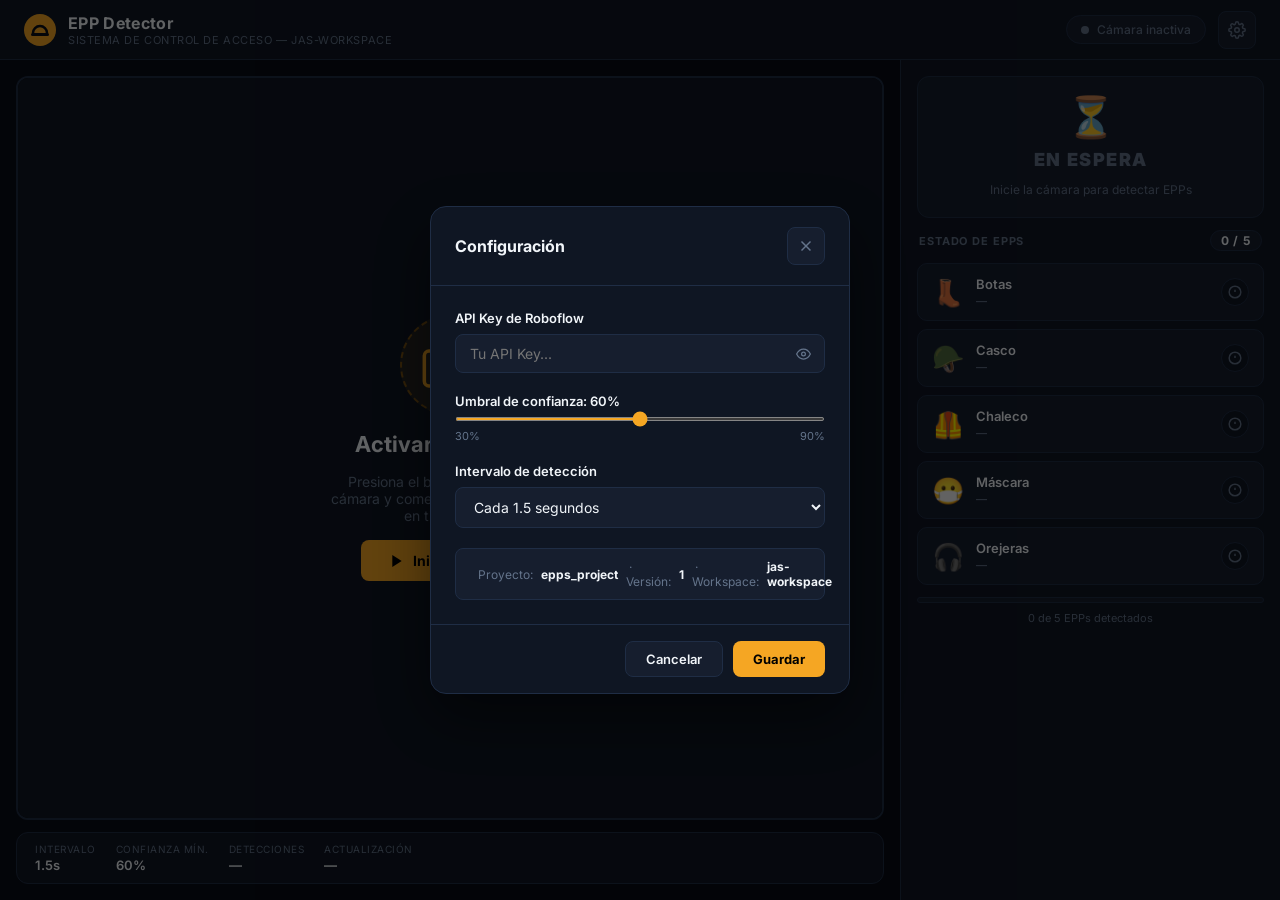
<file: index.html>
<!DOCTYPE html>
<html lang="es">
<head>
  <meta charset="UTF-8">
  <meta name="viewport" content="width=device-width, initial-scale=1.0">
  <title>EPP Detector — Control de Acceso</title>
  <meta name="description" content="Sistema de detección de Equipos de Protección Personal en tiempo real usando IA.">
  <link rel="stylesheet" href="style.css">
</head>
<body>

<!-- HEADER -->
<header class="header">
  <div class="header-brand">
    <div class="header-logo">
      <svg width="32" height="32" viewBox="0 0 32 32" fill="none">
        <circle cx="16" cy="16" r="16" fill="#F5A623"/>
        <path d="M9 19c0-3.866 3.134-7 7-7s7 3.134 7 7" stroke="#080C16" stroke-width="2.5" stroke-linecap="round"/>
        <rect x="7" y="19" width="18" height="3" rx="1.5" fill="#080C16"/>
      </svg>
    </div>
    <div>
      <h1 class="header-title">EPP Detector</h1>
      <p class="header-subtitle">Sistema de Control de Acceso — jas-workspace</p>
    </div>
  </div>
  <div class="header-controls">
    <div class="detection-status" id="detection-status">
      <span class="status-dot" id="status-dot"></span>
      <span id="status-text">Cámara inactiva</span>
    </div>
    <button class="btn-icon" id="settings-btn" title="Configuración">
      <svg width="18" height="18" viewBox="0 0 24 24" fill="none" stroke="currentColor" stroke-width="2">
        <circle cx="12" cy="12" r="3"/>
        <path d="M19.4 15a1.65 1.65 0 0 0 .33 1.82l.06.06a2 2 0 0 1-2.83 2.83l-.06-.06a1.65 1.65 0 0 0-1.82-.33 1.65 1.65 0 0 0-1 1.51V21a2 2 0 0 1-4 0v-.09A1.65 1.65 0 0 0 9 19.4a1.65 1.65 0 0 0-1.82.33l-.06.06a2 2 0 0 1-2.83-2.83l.06-.06A1.65 1.65 0 0 0 4.68 15a1.65 1.65 0 0 0-1.51-1H3a2 2 0 0 1 0-4h.09A1.65 1.65 0 0 0 4.6 9a1.65 1.65 0 0 0-.33-1.82l-.06-.06a2 2 0 0 1 2.83-2.83l.06.06A1.65 1.65 0 0 0 9 4.68a1.65 1.65 0 0 0 1-1.51V3a2 2 0 0 1 4 0v.09a1.65 1.65 0 0 0 1 1.51 1.65 1.65 0 0 0 1.82-.33l.06-.06a2 2 0 0 1 2.83 2.83l-.06.06A1.65 1.65 0 0 0 19.4 9a1.65 1.65 0 0 0 1.51 1H21a2 2 0 0 1 0 4h-.09a1.65 1.65 0 0 0-1.51 1z"/>
      </svg>
    </button>
  </div>
</header>

<!-- MAIN -->
<main class="main-content">

  <!-- CAMERA -->
  <section class="camera-section">
    <div class="camera-wrapper" id="camera-wrapper">
      <video id="video" autoplay playsinline muted></video>
      <canvas id="overlay"></canvas>

      <div class="camera-placeholder" id="camera-placeholder">
        <div class="placeholder-content">
          <div class="camera-icon-wrapper">
            <svg width="56" height="56" viewBox="0 0 24 24" fill="none" stroke="currentColor" stroke-width="1.5">
              <path d="M23 19a2 2 0 0 1-2 2H3a2 2 0 0 1-2-2V8a2 2 0 0 1 2-2h4l2-3h6l2 3h4a2 2 0 0 1 2 2z"/>
              <circle cx="12" cy="13" r="4"/>
            </svg>
          </div>
          <h2>Activar Detección</h2>
          <p>Presiona el botón para iniciar la cámara y comenzar a detectar EPPs en tiempo real</p>
          <button class="btn-primary" id="start-camera-btn">
            <svg width="16" height="16" viewBox="0 0 24 24" fill="currentColor"><polygon points="5 3 19 12 5 21 5 3"/></svg>
            Iniciar Cámara
          </button>
        </div>
      </div>

      <div class="scan-line" id="scan-line"></div>
      <div class="no-detection-overlay" id="no-detection-overlay">⚠&nbsp; Sin EPPs Detectados</div>
    </div>

    <div class="camera-bar">
      <div class="camera-bar-info">
        <span class="bar-label">Intervalo</span>
        <span class="bar-value" id="interval-display">1.5s</span>
      </div>
      <div class="camera-bar-info">
        <span class="bar-label">Confianza mín.</span>
        <span class="bar-value" id="confidence-display">60%</span>
      </div>
      <div class="camera-bar-info">
        <span class="bar-label">Detecciones</span>
        <span class="bar-value" id="detections-count">—</span>
      </div>
      <div class="camera-bar-info">
        <span class="bar-label">Actualización</span>
        <span class="bar-value" id="last-update">—</span>
      </div>
      <button class="btn-stop" id="stop-camera-btn" style="display:none">
        <svg width="12" height="12" viewBox="0 0 24 24" fill="currentColor"><rect x="3" y="3" width="18" height="18" rx="2"/></svg>
        Detener
      </button>
    </div>
  </section>

  <!-- STATUS PANEL -->
  <section class="status-section">

    <!-- Access Indicator -->
    <div class="access-card" id="access-card">
      <div class="access-icon" id="access-icon">⏳</div>
      <span class="access-label" id="access-label">EN ESPERA</span>
      <span class="access-sublabel" id="access-sublabel">Inicie la cámara para detectar EPPs</span>
    </div>

    <!-- Missing EPPs -->
    <div class="missing-alert" id="missing-alert" style="display:none">
      <div class="missing-header">
        <svg width="14" height="14" viewBox="0 0 24 24" fill="none" stroke="currentColor" stroke-width="2.5">
          <path d="M10.29 3.86L1.82 18a2 2 0 0 0 1.71 3h16.94a2 2 0 0 0 1.71-3L13.71 3.86a2 2 0 0 0-3.42 0z"/>
          <line x1="12" y1="9" x2="12" y2="13"/>
          <line x1="12" y1="17" x2="12.01" y2="17"/>
        </svg>
        EPPs Faltantes
      </div>
      <div class="missing-list" id="missing-list"></div>
    </div>

    <!-- EPP Status Grid -->
    <div class="epp-section-title">
      <span>Estado de EPPs</span>
      <span class="epp-counter" id="epp-counter">0 / 5</span>
    </div>

    <div class="epp-grid" id="epp-grid">
      <!-- Cards injected by JS -->
    </div>

    <!-- Progress -->
    <div class="progress-section">
      <div class="progress-bar-wrapper">
        <div class="progress-bar" id="progress-bar" style="width:0%"></div>
      </div>
      <span class="progress-label" id="progress-label">0 de 5 EPPs detectados</span>
    </div>

  </section>
</main>

<!-- SETTINGS MODAL -->
<div class="modal-overlay" id="modal-overlay">
  <div class="modal">
    <div class="modal-header">
      <h2>Configuración</h2>
      <button class="btn-icon" id="close-modal-btn">
        <svg width="18" height="18" viewBox="0 0 24 24" fill="none" stroke="currentColor" stroke-width="2">
          <line x1="18" y1="6" x2="6" y2="18"/><line x1="6" y1="6" x2="18" y2="18"/>
        </svg>
      </button>
    </div>
    <div class="modal-body">
      <div class="form-group">
        <label for="api-key-input">API Key de Roboflow</label>
        <div class="input-wrapper">
          <input type="password" id="api-key-input" class="form-input" placeholder="Tu API Key...">
          <button class="btn-toggle-password" id="toggle-password" type="button">
            <svg width="15" height="15" viewBox="0 0 24 24" fill="none" stroke="currentColor" stroke-width="2">
              <path d="M1 12s4-8 11-8 11 8 11 8-4 8-11 8-11-8-11-8z"/>
              <circle cx="12" cy="12" r="3"/>
            </svg>
          </button>
        </div>
      </div>
      <div class="form-group">
        <label for="confidence-input">Umbral de confianza: <span id="confidence-value">60%</span></label>
        <input type="range" id="confidence-input" min="30" max="90" value="60" class="form-range">
        <div class="range-labels"><span>30%</span><span>90%</span></div>
      </div>
      <div class="form-group">
        <label for="interval-input">Intervalo de detección</label>
        <select id="interval-input" class="form-select">
          <option value="1000">Cada 1 segundo</option>
          <option value="1500" selected>Cada 1.5 segundos</option>
          <option value="2000">Cada 2 segundos</option>
          <option value="3000">Cada 3 segundos</option>
        </select>
      </div>
      <div class="modal-info">
        <svg width="13" height="13" viewBox="0 0 24 24" fill="none" stroke="currentColor" stroke-width="2">
          <circle cx="12" cy="12" r="10"/><line x1="12" y1="8" x2="12" y2="12"/><line x1="12" y1="16" x2="12.01" y2="16"/>
        </svg>
        Proyecto: <strong>epps_project</strong> &nbsp;·&nbsp; Versión: <strong>1</strong> &nbsp;·&nbsp; Workspace: <strong>jas-workspace</strong>
      </div>
    </div>
    <div class="modal-footer">
      <button class="btn-secondary" id="cancel-modal-btn">Cancelar</button>
      <button class="btn-save" id="save-config-btn">Guardar</button>
    </div>
  </div>
</div>

<script src="app.js"></script>
</body>
</html>
</file>
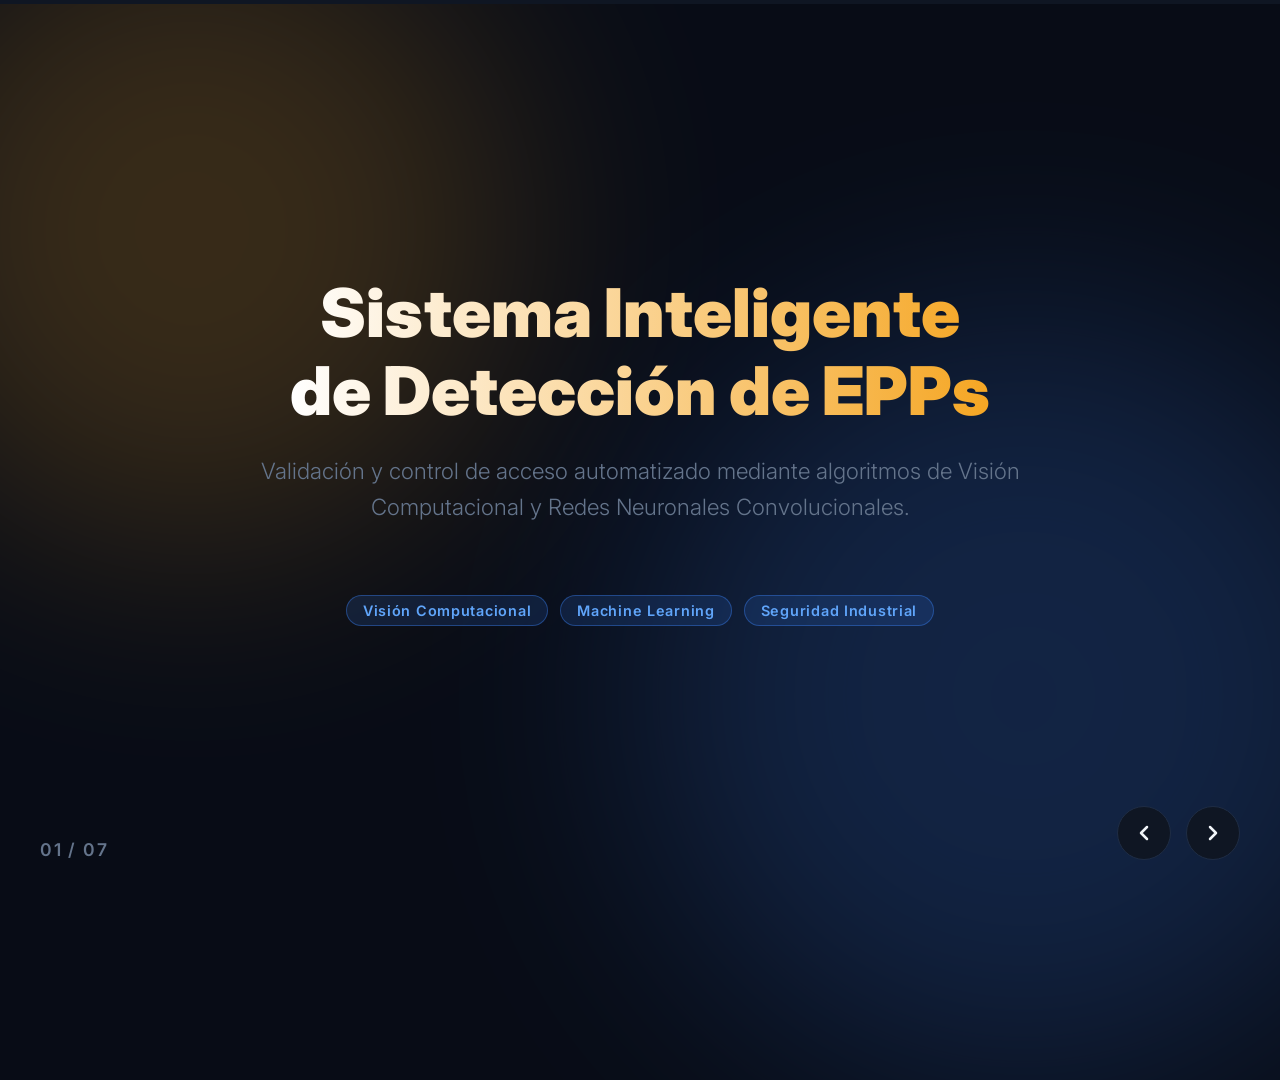
<file: presentation.html>
<!DOCTYPE html>
<html lang="es">
<head>
  <meta charset="UTF-8">
  <meta name="viewport" content="width=device-width, initial-scale=1.0">
  <title>Presentación: Sistema de Detección de EPPs</title>
  <style>
    @import url('https://fonts.googleapis.com/css2?family=Inter:wght@300;400;600;800;900&display=swap');

    :root {
      --bg: #080C16;
      --surface: #0F1623;
      --accent: #F5A623;
      --text: #F1F5F9;
      --muted: #64748B;
      --border: #1F2D45;
    }

    * { box-sizing: border-box; margin: 0; padding: 0; }

    body {
      font-family: 'Inter', sans-serif;
      background-color: var(--bg);
      color: var(--text);
      overflow: hidden;
    }

    .slides-container {
      width: 100vw;
      height: 100vh;
      position: relative;
    }

    .slide {
      position: absolute;
      top: 0; left: 0;
      width: 100%; height: 100%;
      display: flex;
      flex-direction: column;
      justify-content: center;
      align-items: center;
      padding: 8% 12%;
      opacity: 0;
      transform: translateY(50px) scale(0.95);
      transition: all 0.8s cubic-bezier(0.4, 0, 0.2, 1);
      pointer-events: none;
    }

    .slide.active {
      opacity: 1;
      transform: translateY(0) scale(1);
      pointer-events: all;
    }

    /* Decoraciones de fondo */
    .bg-shape {
      position: absolute;
      border-radius: 50%;
      filter: blur(120px);
      z-index: -1;
      opacity: 0.2;
    }
    .shape1 { top: -10%; left: -10%; width: 50vw; height: 50vw; background: var(--accent); }
    .shape2 { bottom: -20%; right: -10%; width: 60vw; height: 60vw; background: #3B82F6; }

    /* Tipografía */
    .title {
      font-size: 4.2rem;
      font-weight: 900;
      text-align: center;
      line-height: 1.15;
      margin-bottom: 24px;
      background: linear-gradient(to right, #FFFFFF, var(--accent));
      -webkit-background-clip: text;
      -webkit-text-fill-color: transparent;
    }

    .subtitle {
      font-size: 1.4rem;
      color: var(--muted);
      text-align: center;
      max-width: 900px;
      font-weight: 300;
      margin-bottom: 40px;
      line-height: 1.6;
    }

    .content-title {
      font-size: 2.8rem;
      font-weight: 800;
      margin-bottom: 40px;
      color: var(--accent);
      align-self: flex-start;
      width: 100%;
      border-bottom: 2px solid var(--border);
      padding-bottom: 15px;
    }

    .grid-2 {
      display: grid;
      grid-template-columns: 1fr 1fr;
      gap: 50px;
      width: 100%;
    }

    /* Tarjetas de contenido */
    .card {
      background: rgba(15, 22, 35, 0.6);
      border: 1px solid var(--border);
      border-radius: 12px;
      padding: 35px;
      backdrop-filter: blur(12px);
      box-shadow: 0 24px 48px rgba(0,0,0,0.3);
      transition: transform 0.4s, border-color 0.4s;
    }
    .card:hover { transform: translateY(-4px); border-color: rgba(245, 166, 35, 0.4); }

    .card h3 { font-size: 1.6rem; margin-bottom: 20px; color: #FFFFFF; font-weight: 700; }
    .card p { font-size: 1.15rem; color: #cbd5e1; line-height: 1.7; margin-bottom: 15px; }
    .card ul { padding-left: 24px; margin-bottom: 15px; }
    .card li { font-size: 1.15rem; color: #cbd5e1; line-height: 1.7; margin-bottom: 10px; }

    /* Tags tecnológicos */
    .tech-tags { display: flex; flex-wrap: wrap; gap: 12px; margin-top: 25px; }
    .tag { background: rgba(59, 130, 246, 0.15); border: 1px solid rgba(59, 130, 246, 0.4); color: #60A5FA; padding: 6px 16px; border-radius: 20px; font-size: 0.9rem; font-weight: 600; letter-spacing: 0.05em; }

    /* Tabla */
    table { width: 100%; border-collapse: collapse; margin-top: 20px; }
    th, td { text-align: left; padding: 15px; border-bottom: 1px solid var(--border); font-size: 1.1rem; color: #cbd5e1; }
    th { color: var(--accent); font-weight: 700; border-bottom: 2px solid var(--border); }

    /* Controles */
    .controls {
      position: fixed;
      bottom: 40px;
      right: 40px;
      display: flex;
      gap: 15px;
      z-index: 100;
    }

    .btn-nav {
      background: var(--surface);
      border: 1px solid var(--border);
      color: var(--text);
      width: 54px;
      height: 54px;
      border-radius: 50%;
      cursor: pointer;
      display: flex;
      align-items: center;
      justify-content: center;
      transition: all 0.3s;
    }
    .btn-nav:hover { background: var(--accent); color: #000; border-color: var(--accent); }
    .btn-nav svg { width: 24px; height: 24px; }
    
    .progress-container {
      position: fixed; top: 0; left: 0; width: 100%; height: 4px; background: var(--surface); z-index: 100;
    }
    .progress-bar {
      height: 100%; background: var(--accent); width: 0%; transition: width 0.5s ease;
    }

    .demo-btn {
      padding: 16px 48px;
      font-size: 1.25rem;
      font-weight: 700;
      background: var(--accent);
      color: #000;
      border: none;
      border-radius: 8px;
      cursor: pointer;
      text-decoration: none;
      margin-top: 50px;
      display: inline-block;
      transition: all 0.3s;
      letter-spacing: 0.02em;
    }
    .demo-btn:hover { background: #FFFFFF; transform: translateY(-2px); box-shadow: 0 10px 30px rgba(245, 166, 35, 0.3); }

    .slide-number {
      position: fixed;
      bottom: 40px;
      left: 40px;
      font-size: 1.1rem;
      color: var(--muted);
      font-weight: 600;
      letter-spacing: 0.1em;
    }

    /* Responsive Design para Celulares */
    @media (max-width: 768px) {
      .slide { padding: 5% 6%; overflow-y: auto; justify-content: flex-start; }
      .grid-2 { grid-template-columns: 1fr; gap: 20px; }
      .title { font-size: 2.2rem; margin-top: 30px; }
      .subtitle { font-size: 1.1rem; margin-bottom: 20px; }
      .content-title { font-size: 1.8rem; margin-top: 20px; margin-bottom: 20px; }
      .card { padding: 20px; }
      .card h3 { font-size: 1.3rem; margin-bottom: 10px; }
      .card p, .card li { font-size: 1rem; }
      .tech-tags { justify-content: flex-start; }
      table { display: block; overflow-x: auto; white-space: nowrap; }
      th, td { font-size: 0.9rem; padding: 10px; }
      .slide-number { bottom: 20px; left: 20px; font-size: 0.9rem; }
      .controls { bottom: 20px; right: 20px; gap: 10px; }
      .btn-nav { width: 45px; height: 45px; }
      .demo-btn { padding: 12px 30px; font-size: 1.1rem; margin-top: 30px; }
    }

  </style>
</head>
<body>

  <div class="bg-shape shape1"></div>
  <div class="bg-shape shape2"></div>

  <div class="progress-container"><div class="progress-bar" id="progress"></div></div>
  <div class="slide-number" id="slide-number">01 / 07</div>

  <div class="slides-container" id="slides">
    
    <!-- DIAPOSITIVA 1: Portada -->
    <div class="slide active">
      <h1 class="title">Sistema Inteligente<br>de Detección de EPPs</h1>
      <p class="subtitle">Validación y control de acceso automatizado mediante algoritmos de Visión Computacional y Redes Neuronales Convolucionales.</p>
      <div class="tech-tags" style="justify-content: center; margin-top: 30px;">
        <span class="tag">Visión Computacional</span>
        <span class="tag">Machine Learning</span>
        <span class="tag">Seguridad Industrial</span>
      </div>
    </div>

    <!-- DIAPOSITIVA 2: Planteamiento del Problema -->
    <div class="slide">
      <h2 class="content-title">Planteamiento del Problema</h2>
      <div class="grid-2">
        <div class="card">
          <h3>Accidentabilidad en el Sector Industrial</h3>
          <p>La omisión o el uso incorrecto de los Equipos de Protección Personal (EPP) constituye una de las principales causas de lesiones graves y fatalidades en sectores de alto riesgo como la construcción, minería y manufactura.</p>
        </div>
        <div class="card">
          <h3>Deficiencias de la Supervisión Manual</h3>
          <ul>
            <li><strong>Intermitencia:</strong> Imposibilidad de mantener una vigilancia exhaustiva sobre todo el personal simultáneamente.</li>
            <li><strong>Error humano:</strong> Susceptibilidad a la fatiga visual, distracciones o complacencia por parte del supervisor.</li>
            <li><strong>Costos operativos:</strong> Alta inversión requerida para mantener personal dedicado exclusivamente a labores de verificación.</li>
          </ul>
        </div>
      </div>
    </div>

    <!-- DIAPOSITIVA 3: Objetivos del Proyecto -->
    <div class="slide">
      <h2 class="content-title">Objetivos del Proyecto</h2>
      <div class="card" style="width: 100%; max-width: 1000px;">
        <h3>Objetivo General</h3>
        <p>Desarrollar e implementar un sistema informático capaz de identificar en tiempo real la presencia de equipos de seguridad en el personal, automatizando la decisión de control de acceso a zonas restringidas.</p>
        <br>
        <h3>Objetivos Específicos</h3>
        <ul>
          <li>Entrenar un modelo de detección de objetos capaz de reconocer cinco categorías de EPPs bajo diversas condiciones de iluminación y perspectiva.</li>
          <li>Integrar el modelo predictivo con una interfaz gráfica intuitiva que procese flujos de video continuo.</li>
          <li>Diseñar una arquitectura escalable que permita procesar la inferencia en la nube sin requerir hardware especializado en el punto de acceso.</li>
        </ul>
      </div>
    </div>

    <!-- DIAPOSITIVA 4: Marco Tecnológico (YOLO11) -->
    <div class="slide">
      <h2 class="content-title">Marco Tecnológico Base</h2>
      <div class="grid-2">
        <div class="card">
          <h3>Algoritmo YOLO11 (You Only Look Once)</h3>
          <p>YOLO es el estándar industrial actual para la detección de objetos en tiempo real. A diferencia de clasificadores tradicionales, YOLO aplica una única red neuronal a toda la imagen, dividiéndola en una cuadrícula para predecir cuadros delimitadores (bounding boxes) y probabilidades de clase simultáneamente.</p>
          <div class="tech-tags">
            <span class="tag">Alta Velocidad</span>
            <span class="tag">Precisión Multiclase</span>
            <span class="tag">Baja Latencia</span>
          </div>
        </div>
        <div class="card">
          <h3>Plataforma Roboflow</h3>
          <p>Plataforma integral de Computer Vision utilizada para la gestión del ciclo de vida del modelo. Se empleó para el preprocesamiento de imágenes, el aumento de datos (Data Augmentation) y el despliegue del modelo entrenado mediante una Interfaz de Programación de Aplicaciones (API) REST.</p>
        </div>
      </div>
    </div>

    <!-- DIAPOSITIVA 5: Entrenamiento y Categorización -->
    <div class="slide">
      <h2 class="content-title">Proceso de Entrenamiento y Datos</h2>
      <div class="card" style="width: 100%; max-width: 1000px;">
        <p>El modelo fue entrenado a partir de un conjunto de datos (dataset) compuesto por miles de imágenes recolectadas y anotadas manualmente. La red fue instruida para clasificar y localizar las siguientes categorías requeridas para la validación de acceso:</p>
        
        <table>
          <thead>
            <tr>
              <th>Clase (Modelo)</th>
              <th>Descripción del Objeto</th>
              <th>Criticidad para Acceso</th>
            </tr>
          </thead>
          <tbody>
            <tr><td>botas</td><td>Calzado / Botas de seguridad</td><td>Requerido</td></tr>
            <tr><td>casco</td><td>Casco de protección</td><td>Requerido</td></tr>
            <tr><td>chaleco</td><td>Chaleco de alta visibilidad</td><td>Requerido</td></tr>
            <tr><td>mascara</td><td>Máscara de protección</td><td>Requerido</td></tr>
            <tr><td>orejeras</td><td>Orejeras de protección</td><td>Requerido</td></tr>
          </tbody>
        </table>
        <p style="margin-top: 15px; font-size: 0.95rem; color: var(--muted);">Nota: La clase 'persona' se emplea como referencia para el tracking general. Otras clases como 't_quimico' son ignoradas por el sistema.</p>
      </div>
    </div>

    <!-- DIAPOSITIVA 6: Arquitectura y Lógica de Operación -->
    <div class="slide">
      <h2 class="content-title">Arquitectura del Sistema en Tiempo Real</h2>
      <div class="grid-2">
        <div class="card">
          <h3>Flujo de Datos</h3>
          <ol style="padding-left: 20px; line-height: 1.7; color: #cbd5e1; font-size: 1.1rem; margin-bottom: 15px;">
            <li><strong>Captura:</strong> Inicialización del hardware de video (Webcam) a través de los protocolos del navegador.</li>
            <li><strong>Extracción:</strong> Muestreo de fotogramas e inyección en formato Base64 hacia el servidor de inferencia.</li>
            <li><strong>Predicción:</strong> La API de Roboflow evalúa la matriz y retorna un documento JSON con coordenadas espaciales y niveles de confianza.</li>
            <li><strong>Renderizado:</strong> La aplicación cliente dibuja la superposición gráfica sobre el flujo de video original.</li>
          </ol>
        </div>
        <div class="card">
          <h3>Motor de Decisión (Control Lógico)</h3>
          <p>La autorización se basa en una intersección estricta de conjuntos de datos. El sistema evalúa si el arreglo de clases detectadas contiene la totalidad de los 5 elementos requeridos.</p>
          <ul>
            <li><strong>Ausencia total:</strong> Alerta crítica.</li>
            <li><strong>Detección parcial:</strong> Retroalimentación granular indicando exactamente el elemento faltante.</li>
            <li><strong>Detección total:</strong> Señal de autorización de acceso.</li>
          </ul>
        </div>
      </div>
    </div>

    <!-- DIAPOSITIVA 7: Cierre y Demostración -->
    <div class="slide" style="text-align: center;">
      <h1 class="title">Verificación Funcional</h1>
      <p class="subtitle">A continuación, se procederá con una demostración técnica en vivo para evaluar la velocidad de inferencia, la precisión de los umbrales de confianza y la latencia del sistema en un entorno de prueba real.</p>
      <a href="index.html" class="demo-btn">Ejecutar Demostración del Sistema</a>
    </div>

  </div>

  <div class="controls">
    <button class="btn-nav" id="prev" title="Anterior">
      <svg viewBox="0 0 24 24" fill="none" stroke="currentColor" stroke-width="2.5" stroke-linecap="round" stroke-linejoin="round"><path d="M15 18l-6-6 6-6"/></svg>
    </button>
    <button class="btn-nav" id="next" title="Siguiente">
      <svg viewBox="0 0 24 24" fill="none" stroke="currentColor" stroke-width="2.5" stroke-linecap="round" stroke-linejoin="round"><path d="M9 18l6-6-6-6"/></svg>
    </button>
  </div>

  <script>
    const slides = document.querySelectorAll('.slide');
    const progress = document.getElementById('progress');
    const slideNumber = document.getElementById('slide-number');
    let currentSlide = 0;
    const totalSlides = slides.length;

    function updateSlides() {
      slides.forEach((slide, index) => {
        if (index === currentSlide) {
          slide.classList.add('active');
        } else {
          slide.classList.remove('active');
          if (index < currentSlide) {
            slide.style.transform = 'translateY(-50px) scale(0.95)';
          } else {
            slide.style.transform = 'translateY(50px) scale(0.95)';
          }
        }
      });
      progress.style.width = ((currentSlide) / (totalSlides - 1)) * 100 + '%';
      slideNumber.textContent = `0${currentSlide + 1} / 0${totalSlides}`;
    }

    document.getElementById('next').addEventListener('click', () => {
      if (currentSlide < totalSlides - 1) { currentSlide++; updateSlides(); }
    });

    document.getElementById('prev').addEventListener('click', () => {
      if (currentSlide > 0) { currentSlide--; updateSlides(); }
    });

    document.addEventListener('keydown', (e) => {
      if (e.key === 'ArrowRight' || e.key === 'Space') {
        if (currentSlide < totalSlides - 1) { currentSlide++; updateSlides(); }
      }
      if (e.key === 'ArrowLeft') {
        if (currentSlide > 0) { currentSlide--; updateSlides(); }
      }
    });

    updateSlides();
  </script>
</body>
</html>
</file>
<file: style.css>
@import url('https://fonts.googleapis.com/css2?family=Inter:wght@300;400;500;600;700;800;900&display=swap');

*, *::before, *::after { box-sizing: border-box; margin: 0; padding: 0; }

:root {
  --bg:        #080C16;
  --surface:   #0F1623;
  --card:      #161E2E;
  --border:    #1F2D45;
  --accent:    #F5A623;
  --accent-dim:#7A5212;
  --success:   #10B981;
  --warning:   #F59E0B;
  --danger:    #EF4444;
  --neutral:   #3B82F6;
  --text:      #F1F5F9;
  --muted:     #64748B;
  --radius:    12px;
}

html, body { height: 100%; font-family: 'Inter', sans-serif; background: var(--bg); color: var(--text); overflow: hidden; }

/* ── HEADER ── */
.header {
  display: flex; align-items: center; justify-content: space-between;
  padding: 0 24px; height: 60px;
  background: var(--surface); border-bottom: 1px solid var(--border);
  position: relative; z-index: 10;
}
.header-brand { display: flex; align-items: center; gap: 12px; }
.header-logo { display: flex; }
.header-title { font-size: 16px; font-weight: 700; letter-spacing: 0.02em; }
.header-subtitle { font-size: 11px; color: var(--muted); letter-spacing: 0.05em; text-transform: uppercase; }
.header-controls { display: flex; align-items: center; gap: 12px; }

.detection-status {
  display: flex; align-items: center; gap: 8px;
  background: var(--card); border: 1px solid var(--border);
  padding: 6px 14px; border-radius: 999px;
  font-size: 12px; font-weight: 500; color: var(--muted);
}
.status-dot {
  width: 8px; height: 8px; border-radius: 50%; background: var(--muted);
  transition: background 0.4s;
}
.status-dot.active { background: var(--success); box-shadow: 0 0 8px var(--success); animation: pulse-dot 2s infinite; }
.status-dot.detecting { background: var(--accent); box-shadow: 0 0 8px var(--accent); animation: pulse-dot 1s infinite; }

@keyframes pulse-dot { 0%,100%{opacity:1} 50%{opacity:0.4} }

.btn-icon {
  width: 38px; height: 38px; border-radius: 8px;
  background: var(--card); border: 1px solid var(--border);
  color: var(--muted); cursor: pointer; display: flex; align-items: center;
  justify-content: center; transition: all 0.2s;
}
.btn-icon:hover { color: var(--text); border-color: var(--accent); background: rgba(245,166,35,0.08); }

/* ── LAYOUT ── */
.main-content {
  display: grid; grid-template-columns: 1fr 380px;
  height: calc(100vh - 60px); overflow: hidden;
}

/* ── CAMERA SECTION ── */
.camera-section {
  display: flex; flex-direction: column;
  padding: 16px; gap: 12px;
  background: var(--bg); overflow: hidden;
}

.camera-wrapper {
  flex: 1; position: relative; border-radius: var(--radius);
  overflow: hidden; background: #000;
  border: 2px solid var(--border); transition: border-color 0.4s;
}
.camera-wrapper.no-epp   { border-color: var(--danger); box-shadow: 0 0 24px rgba(239,68,68,0.3); }
.camera-wrapper.all-epp  { border-color: var(--success); box-shadow: 0 0 24px rgba(16,185,129,0.25); }
.camera-wrapper.warn-epp { border-color: var(--warning); box-shadow: 0 0 24px rgba(245,158,11,0.25); }

#video {
  width: 100%; height: 100%; object-fit: cover;
  display: block;
}
#overlay {
  position: absolute; inset: 0; width: 100%; height: 100%;
  pointer-events: none;
}

.camera-placeholder {
  position: absolute; inset: 0; display: flex; align-items: center;
  justify-content: center; background: var(--surface);
}
.placeholder-content { text-align: center; display: flex; flex-direction: column; align-items: center; gap: 16px; }
.camera-icon-wrapper {
  width: 100px; height: 100px; border-radius: 50%;
  background: rgba(245,166,35,0.1); border: 2px dashed var(--accent-dim);
  display: flex; align-items: center; justify-content: center; color: var(--accent);
}
.placeholder-content h2 { font-size: 22px; font-weight: 700; }
.placeholder-content p  { font-size: 14px; color: var(--muted); max-width: 240px; }

.btn-primary {
  display: flex; align-items: center; gap: 8px;
  padding: 12px 28px; border-radius: 8px;
  background: var(--accent); border: none; color: #000;
  font-weight: 700; font-size: 14px; cursor: pointer;
  transition: all 0.2s; font-family: 'Inter', sans-serif;
}
.btn-primary:hover { background: #ffc045; transform: translateY(-1px); box-shadow: 0 6px 20px rgba(245,166,35,0.4); }

/* Scanning line */
.scan-line {
  position: absolute; left: 0; right: 0; height: 2px;
  background: linear-gradient(90deg, transparent, var(--accent), transparent);
  top: 0; display: none; animation: scan 2.5s linear infinite;
}
.scan-line.active { display: block; }
@keyframes scan { 0%{top:0} 100%{top:100%} }

/* No detection overlay */
.no-detection-overlay {
  position: absolute; inset: 0; display: none;
  align-items: center; justify-content: center;
  background: rgba(239,68,68,0.12);
  border: 3px solid var(--danger);
  border-radius: var(--radius);
  font-size: 18px; font-weight: 700; color: var(--danger);
  letter-spacing: 0.05em; pointer-events: none;
}
.no-detection-overlay.visible { display: flex; animation: flash 1.5s ease-in-out infinite; }
@keyframes flash { 0%,100%{opacity:1} 50%{opacity:0.5} }

/* Camera bottom bar */
.camera-bar {
  display: flex; align-items: center; gap: 20px;
  background: var(--surface); border: 1px solid var(--border);
  border-radius: var(--radius); padding: 10px 18px;
  flex-shrink: 0;
}
.camera-bar-info { display: flex; flex-direction: column; gap: 2px; }
.bar-label { font-size: 10px; color: var(--muted); text-transform: uppercase; letter-spacing: 0.05em; }
.bar-value { font-size: 13px; font-weight: 600; color: var(--text); }

.btn-stop {
  margin-left: auto; display: flex; align-items: center; gap: 6px;
  padding: 7px 16px; border-radius: 6px;
  background: rgba(239,68,68,0.15); border: 1px solid rgba(239,68,68,0.4);
  color: var(--danger); font-weight: 600; font-size: 13px;
  cursor: pointer; transition: all 0.2s; font-family: 'Inter', sans-serif;
}
.btn-stop:hover { background: rgba(239,68,68,0.25); }

/* ── STATUS SECTION ── */
.status-section {
  display: flex; flex-direction: column; gap: 12px;
  padding: 16px; background: var(--surface);
  border-left: 1px solid var(--border); overflow-y: auto;
}

/* Access Card */
.access-card {
  border-radius: var(--radius); padding: 20px;
  display: flex; flex-direction: column; align-items: center; gap: 12px;
  background: var(--card); border: 1px solid var(--border);
  text-align: center; transition: all 0.4s;
}
.access-card.permitted {
  background: rgba(16,185,129,0.1); border-color: var(--success);
  box-shadow: 0 0 30px rgba(16,185,129,0.2);
}
.access-card.warning {
  background: rgba(245,158,11,0.1); border-color: var(--warning);
  box-shadow: 0 0 30px rgba(245,158,11,0.2);
}
.access-card.denied {
  background: rgba(239,68,68,0.1); border-color: var(--danger);
  box-shadow: 0 0 30px rgba(239,68,68,0.2);
}

.access-icon { font-size: 40px; line-height: 1; }
.access-label {
  font-size: 18px; font-weight: 900; letter-spacing: 0.08em;
  text-transform: uppercase;
}
.access-card.permitted .access-label { color: var(--success); }
.access-card.warning   .access-label { color: var(--warning); }
.access-card.denied    .access-label { color: var(--danger); }
.access-card .access-label { color: var(--muted); }

.access-sublabel { font-size: 12px; color: var(--muted); }

/* Missing alert */
.missing-alert {
  background: rgba(239,68,68,0.08); border: 1px solid rgba(239,68,68,0.35);
  border-radius: var(--radius); padding: 12px 16px;
}
.missing-header {
  display: flex; align-items: center; gap: 8px;
  font-size: 12px; font-weight: 700; color: var(--danger);
  text-transform: uppercase; letter-spacing: 0.05em; margin-bottom: 10px;
}
.missing-item {
  display: flex; align-items: center; gap: 8px;
  font-size: 13px; color: var(--text); padding: 5px 0;
  border-bottom: 1px solid rgba(255,255,255,0.05);
}
.missing-item:last-child { border-bottom: none; }
.missing-item-icon { font-size: 18px; }

/* EPP Section */
.epp-section-title {
  display: flex; align-items: center; justify-content: space-between;
  font-size: 11px; font-weight: 700; color: var(--muted);
  text-transform: uppercase; letter-spacing: 0.08em; padding: 0 2px;
}
.epp-counter {
  background: var(--card); border: 1px solid var(--border);
  padding: 2px 10px; border-radius: 999px;
  font-size: 12px; font-weight: 700; color: var(--text);
}

.epp-grid { display: flex; flex-direction: column; gap: 8px; }

.epp-card {
  display: flex; align-items: center; gap: 12px;
  background: var(--card); border: 1px solid var(--border);
  border-radius: 10px; padding: 12px 14px;
  transition: all 0.35s;
}
.epp-card.detected {
  background: rgba(16,185,129,0.08); border-color: rgba(16,185,129,0.5);
}
.epp-card.missing {
  background: rgba(239,68,68,0.07); border-color: rgba(239,68,68,0.4);
}

.epp-card-icon { font-size: 26px; flex-shrink: 0; }
.epp-card-info { flex: 1; display: flex; flex-direction: column; gap: 2px; }
.epp-card-name { font-size: 13px; font-weight: 600; }
.epp-card-conf { font-size: 11px; color: var(--muted); font-weight: 500; }
.epp-card.detected .epp-card-conf { color: var(--success); }

.epp-card-badge {
  width: 28px; height: 28px; border-radius: 50%;
  display: flex; align-items: center; justify-content: center;
  background: var(--surface); border: 1.5px solid var(--border);
  color: var(--muted); flex-shrink: 0; transition: all 0.3s;
}
.epp-card.detected .epp-card-badge {
  background: rgba(16,185,129,0.15); border-color: var(--success); color: var(--success);
}
.epp-card.missing .epp-card-badge {
  background: rgba(239,68,68,0.15); border-color: var(--danger); color: var(--danger);
}

/* Progress */
.progress-section { display: flex; flex-direction: column; gap: 8px; }
.progress-bar-wrapper {
  height: 6px; background: var(--card); border-radius: 999px;
  overflow: hidden; border: 1px solid var(--border);
}
.progress-bar {
  height: 100%; border-radius: 999px;
  background: linear-gradient(90deg, var(--success), #34D399);
  transition: width 0.5s cubic-bezier(.4,0,.2,1);
}
.progress-label { font-size: 11px; color: var(--muted); text-align: center; }

/* ── MODAL ── */
.modal-overlay {
  position: fixed; inset: 0; background: rgba(0,0,0,0.6);
  display: flex; align-items: center; justify-content: center;
  z-index: 100; opacity: 0; pointer-events: none; transition: opacity 0.25s;
}
.modal-overlay.open { opacity: 1; pointer-events: all; }

.modal {
  background: var(--surface); border: 1px solid var(--border);
  border-radius: 16px; width: 420px; max-width: 95vw;
  transform: translateY(16px); transition: transform 0.25s;
  box-shadow: 0 24px 60px rgba(0,0,0,0.5);
}
.modal-overlay.open .modal { transform: translateY(0); }

.modal-header {
  display: flex; align-items: center; justify-content: space-between;
  padding: 20px 24px; border-bottom: 1px solid var(--border);
}
.modal-header h2 { font-size: 16px; font-weight: 700; }
.modal-body { padding: 24px; display: flex; flex-direction: column; gap: 20px; }
.modal-footer {
  display: flex; gap: 10px; justify-content: flex-end;
  padding: 16px 24px; border-top: 1px solid var(--border);
}

.form-group { display: flex; flex-direction: column; gap: 8px; }
.form-group label { font-size: 13px; font-weight: 600; color: var(--text); }

.input-wrapper { position: relative; }
.form-input {
  width: 100%; padding: 10px 42px 10px 14px;
  background: var(--card); border: 1px solid var(--border);
  border-radius: 8px; color: var(--text);
  font-size: 14px; font-family: 'Inter', sans-serif;
  outline: none; transition: border-color 0.2s;
}
.form-input:focus { border-color: var(--accent); }

.btn-toggle-password {
  position: absolute; right: 10px; top: 50%; transform: translateY(-50%);
  background: none; border: none; color: var(--muted); cursor: pointer;
  display: flex; padding: 4px;
}

.form-range {
  width: 100%; accent-color: var(--accent); cursor: pointer; height: 4px;
}
.range-labels {
  display: flex; justify-content: space-between;
  font-size: 11px; color: var(--muted);
}
.form-select {
  width: 100%; padding: 10px 14px;
  background: var(--card); border: 1px solid var(--border);
  border-radius: 8px; color: var(--text);
  font-size: 14px; font-family: 'Inter', sans-serif;
  outline: none; cursor: pointer; transition: border-color 0.2s;
}
.form-select:focus { border-color: var(--accent); }

.modal-info {
  display: flex; align-items: center; gap: 8px;
  font-size: 12px; color: var(--muted);
  background: var(--card); border: 1px solid var(--border);
  border-radius: 8px; padding: 10px 14px;
}
.modal-info strong { color: var(--text); }

.btn-secondary {
  padding: 9px 20px; border-radius: 8px;
  background: var(--card); border: 1px solid var(--border);
  color: var(--text); font-weight: 600; font-size: 13px;
  cursor: pointer; transition: all 0.2s; font-family: 'Inter', sans-serif;
}
.btn-secondary:hover { border-color: var(--accent); }

.btn-save {
  padding: 9px 20px; border-radius: 8px;
  background: var(--accent); border: none;
  color: #000; font-weight: 700; font-size: 13px;
  cursor: pointer; transition: all 0.2s; font-family: 'Inter', sans-serif;
}
.btn-save:hover { background: #ffc045; }

/* Scrollbar */
.status-section::-webkit-scrollbar { width: 4px; }
.status-section::-webkit-scrollbar-track { background: transparent; }
.status-section::-webkit-scrollbar-thumb { background: var(--border); border-radius: 99px; }

/* Responsive Design para Celulares */
@media (max-width: 850px) {
  .main-content {
    grid-template-columns: 1fr;
    grid-template-rows: auto 1fr;
    height: auto;
    overflow-y: visible;
  }
  html, body { overflow-y: auto; height: auto; }
  .camera-section { height: auto; aspect-ratio: 3/4; min-height: 450px; padding: 12px; }
  .status-section { border-left: none; border-top: 1px solid var(--border); overflow-y: visible; padding-bottom: 40px; }
  .header { padding: 0 16px; }
  .header-brand { gap: 8px; }
  .header-title { font-size: 14px; }
  .header-subtitle { display: none; }
  .detection-status { padding: 4px 10px; font-size: 11px; }
  #status-text { display: none; } /* Solo muestra el punto en móvil */
  .camera-bar { flex-wrap: wrap; justify-content: space-between; gap: 10px; }
  .camera-bar-info { width: calc(50% - 5px); }
  .btn-stop { width: 100%; justify-content: center; margin-top: 5px; margin-left: 0; }
  .modal { width: 95vw; margin: 20px; }
}

@media (max-width: 480px) {
  .camera-section { aspect-ratio: 9/16; min-height: 50vh; }
  .access-icon { font-size: 32px; }
  .access-label { font-size: 16px; }
  .epp-card { padding: 10px 12px; }
  .epp-card-icon { font-size: 22px; }
  .epp-card-name { font-size: 12px; }
}
</file>
